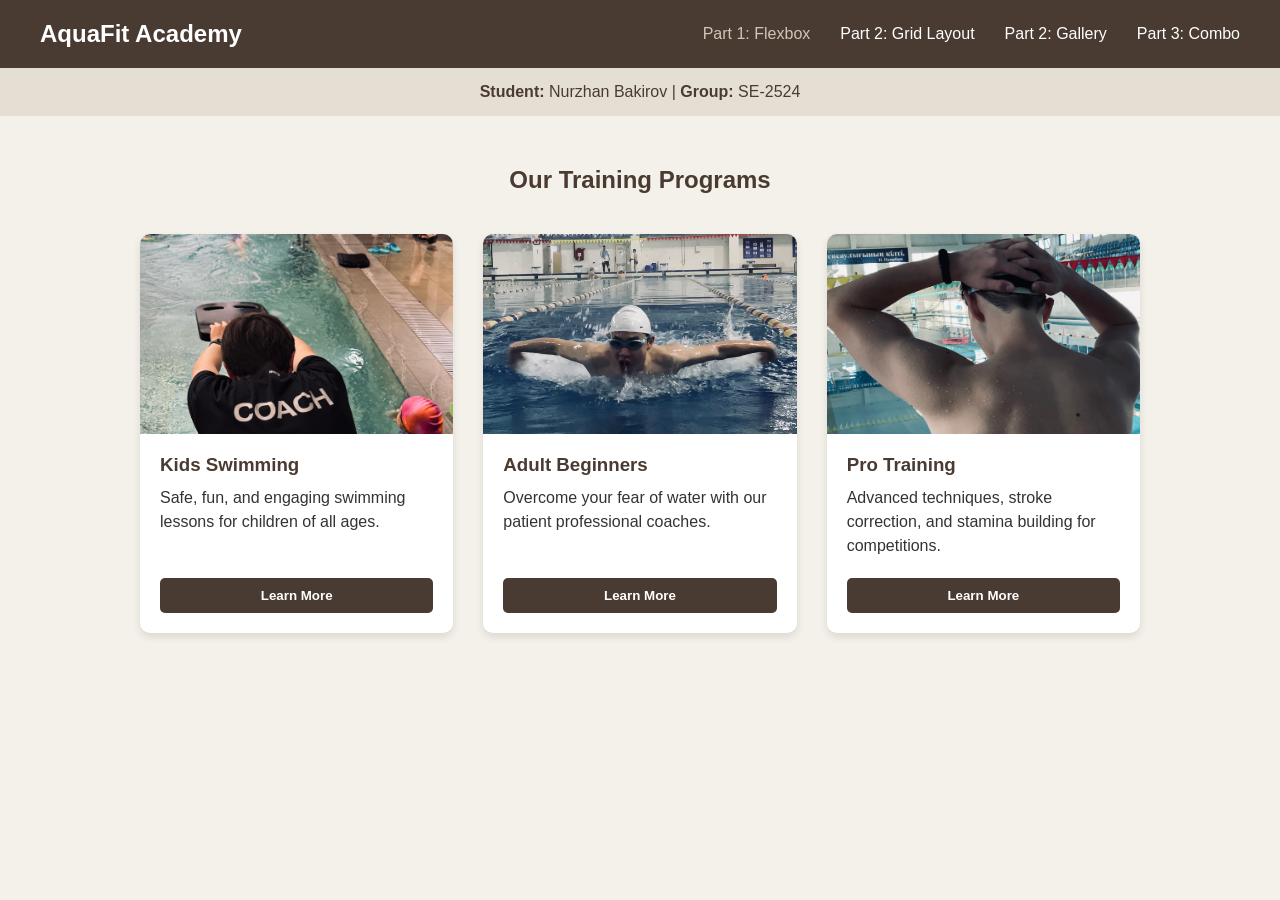
<file: index.html>
<!DOCTYPE html>
<html lang="en">
<head>
    <meta charset="UTF-8">
    <meta name="viewport" content="width=device-width, initial-scale=1.0">
    <title>Assignment 2 - Flexbox</title>
    <link rel="stylesheet" href="styles.css">
</head>
<body>
    <header class="navbar">
        <div class="logo">AquaFit Academy</div>
        <ul class="nav-links">
            <li><a href="index.html" class="active">Part 1: Flexbox</a></li>
            <li><a href="layout.html">Part 2: Grid Layout</a></li>
            <li><a href="gallery.html">Part 2: Gallery</a></li>
            <li><a href="portfolio.html">Part 3: Combo</a></li>
        </ul>
    </header>

    <section class="student-info">
        <p><strong>Student:</strong> Nurzhan Bakirov | <strong>Group:</strong> SE-2524</p>
    </section>

    <main class="task-section">
        <h2>Our Training Programs</h2>
        <div class="card-container">
            <div class="card">
                <img src="kids.jpeg" alt="Kids Swimming">
                <div class="card-content">
                    <h3>Kids Swimming</h3>
                    <p>Safe, fun, and engaging swimming lessons for children of all ages.</p>
                    <button>Learn More</button>
                </div>
            </div>
            <div class="card">
                <img src="adult.jpg" alt="Adult Beginners">
                <div class="card-content">
                    <h3>Adult Beginners</h3>
                    <p>Overcome your fear of water with our patient professional coaches.</p>
                    <button>Learn More</button>
                </div>
            </div>
            <div class="card">
                <img src="pro.jpeg" alt="Pro Training">
                <div class="card-content">
                    <h3>Pro Training</h3>
                    <p>Advanced techniques, stroke correction, and stamina building for competitions.</p>
                    <button>Learn More</button>
                </div>
            </div>
        </div>
    </main>
</body>
</html>
</file>
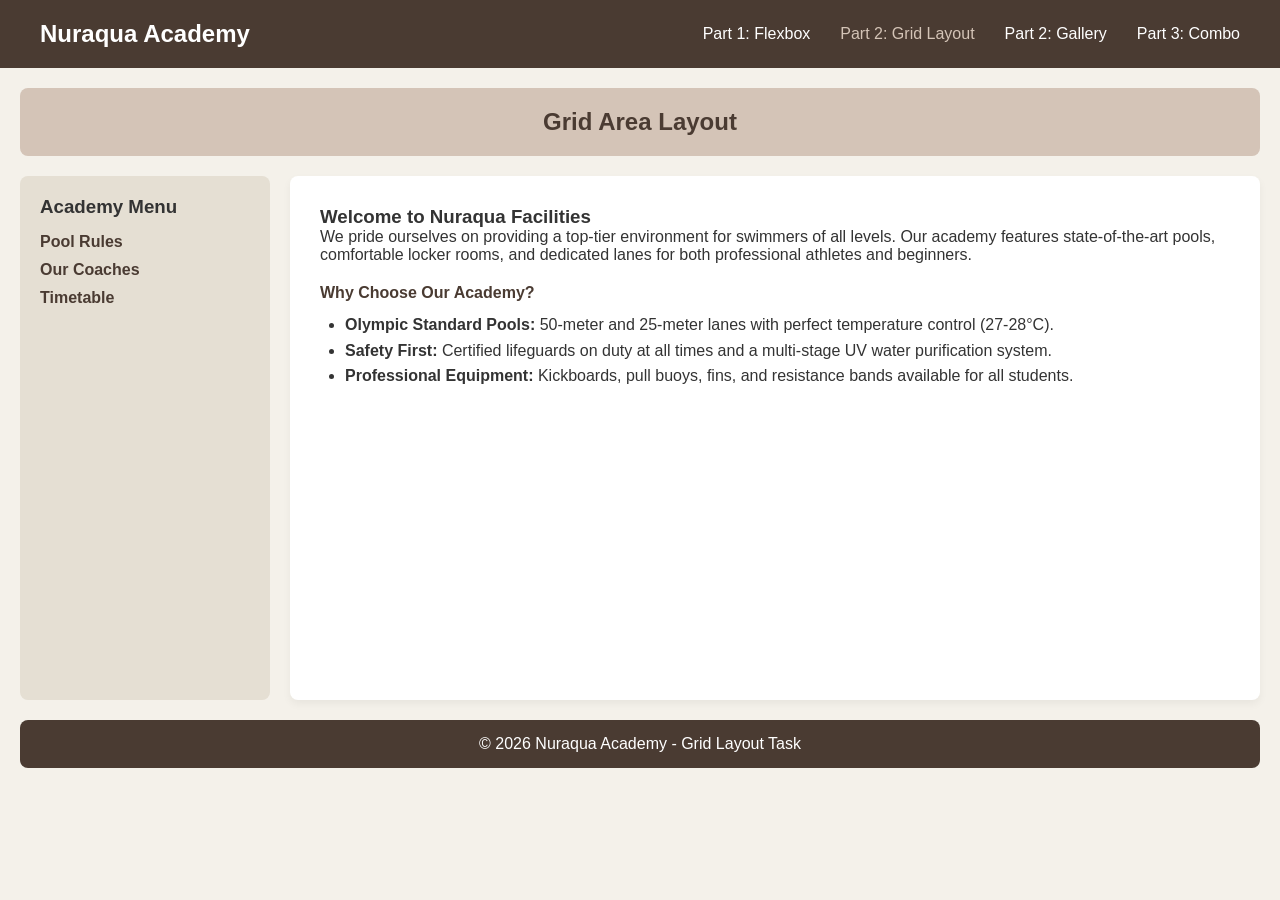
<file: layout.html>
<!DOCTYPE html>
<html lang="en">
<head>
    <meta charset="UTF-8">
    <meta name="viewport" content="width=device-width, initial-scale=1.0">
    <title>Assignment 2 - Grid Layout</title>
    <link rel="stylesheet" href="styles.css">
</head>
<body>
    <header class="navbar">
        <div class="logo">Nuraqua Academy</div>
        <ul class="nav-links">
            <li><a href="index.html">Part 1: Flexbox</a></li>
            <li><a href="layout.html" class="active">Part 2: Grid Layout</a></li>
            <li><a href="gallery.html">Part 2: Gallery</a></li>
            <li><a href="portfolio.html">Part 3: Combo</a></li>
        </ul>
    </header>

    <div class="grid-container">
        <header class="grid-header">
            <h2>Grid Area Layout</h2>
        </header>
        
        <aside class="grid-sidebar">
            <h3>Academy Menu</h3>
            <ul>
                <li>Pool Rules</li>
                <li>Our Coaches</li>
                <li>Timetable</li>
            </ul>
        </aside>
        
        <main class="grid-main">
            <h3>Welcome to Nuraqua Facilities</h3>
            <p>We pride ourselves on providing a top-tier environment for swimmers of all levels. Our academy features state-of-the-art pools, comfortable locker rooms, and dedicated lanes for both professional athletes and beginners.</p>
            
            <h4 style="margin-top: 20px; color: #4a3b32;">Why Choose Our Academy?</h4>
            <ul style="margin-top: 10px; margin-left: 25px; line-height: 1.6;">
                <li><strong>Olympic Standard Pools:</strong> 50-meter and 25-meter lanes with perfect temperature control (27-28°C).</li>
                <li><strong>Safety First:</strong> Certified lifeguards on duty at all times and a multi-stage UV water purification system.</li>
                <li><strong>Professional Equipment:</strong> Kickboards, pull buoys, fins, and resistance bands available for all students.</li>
            </ul>
        </main>
        
        <footer class="grid-footer">
            <p>&copy; 2026 Nuraqua Academy - Grid Layout Task</p>
        </footer>
    </div>
</body>
</html>
</file>
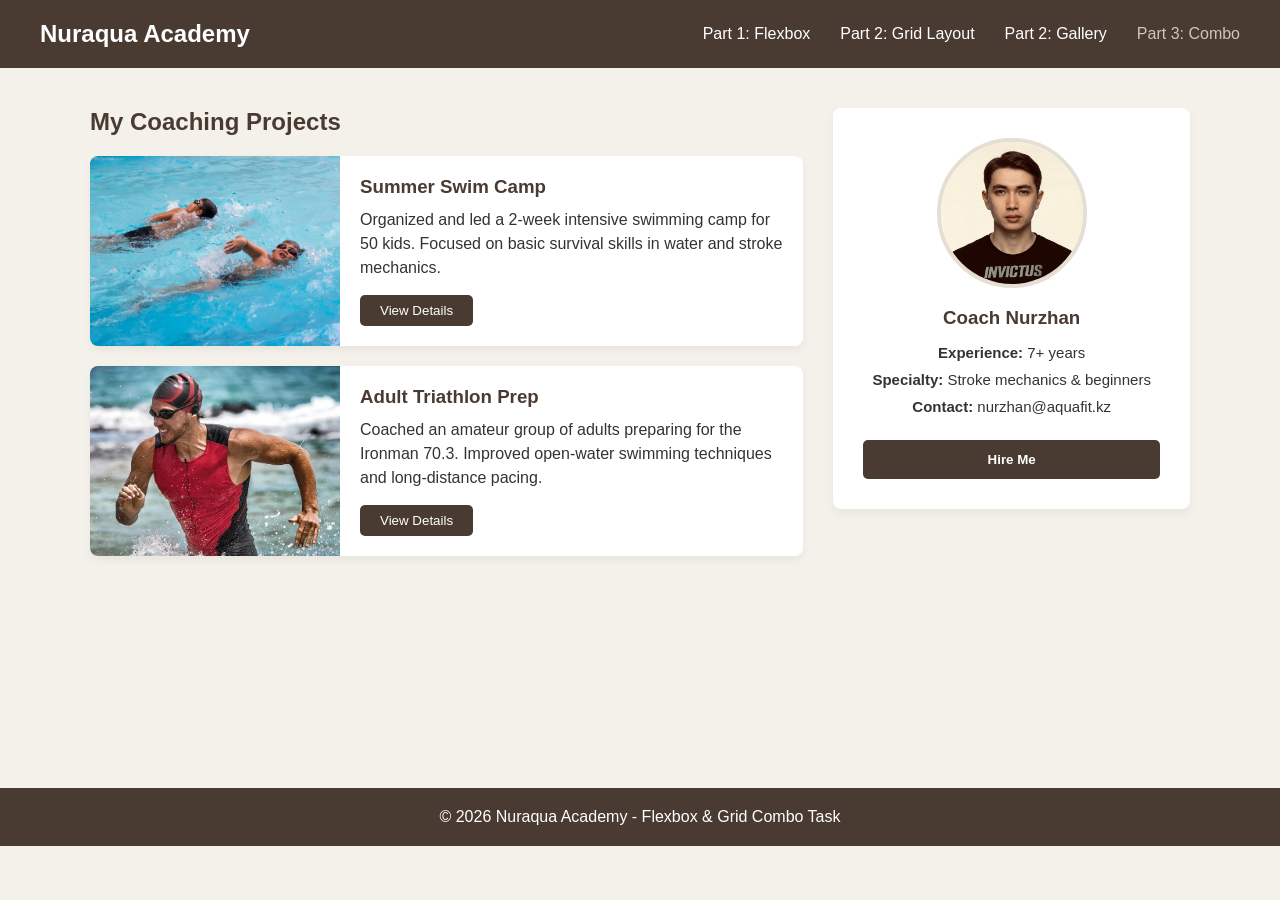
<file: portfolio.html>
<!DOCTYPE html>
<html lang="en">
<head>
    <meta charset="UTF-8">
    <meta name="viewport" content="width=device-width, initial-scale=1.0">
    <title>Assignment 2 - Combo Portfolio</title>
    <link rel="stylesheet" href="styles.css">
</head>
<body>
    <header class="navbar">
        <div class="logo">Nuraqua Academy</div>
        <ul class="nav-links">
            <li><a href="index.html">Part 1: Flexbox</a></li>
            <li><a href="layout.html">Part 2: Grid Layout</a></li>
            <li><a href="gallery.html">Part 2: Gallery</a></li>
            <li><a href="portfolio.html" class="active">Part 3: Combo</a></li>
        </ul>
    </header>

    <div class="combo-wrapper">
        <main class="combo-main-section">
            <section class="combo-projects">
                <h2>My Coaching Projects</h2>
                
                <div class="project-card">
                    <img src="Designing-Engaging-Activities-for-Swim-Schools-Summer-Camps-Blog-copy.webp" alt="Summer Camp">
                    <div class="project-info">
                        <h3>Summer Swim Camp</h3>
                        <p>Organized and led a 2-week intensive swimming camp for 50 kids. Focused on basic survival skills in water and stroke mechanics.</p>
                        <button>View Details</button>
                    </div>
                </div>

                <div class="project-card">
                    <img src="triat.jpg" alt="Triathlon Prep">
                    <div class="project-info">
                        <h3>Adult Triathlon Prep</h3>
                        <p>Coached an amateur group of adults preparing for the Ironman 70.3. Improved open-water swimming techniques and long-distance pacing.</p>
                        <button>View Details</button>
                    </div>
                </div>
            </section>

            <aside class="combo-sidebar">
                <img src="trainer.jpg" alt="Coach Nurzhan" class="profile-pic">
                <h3>Coach Nurzhan</h3>
                <p><strong>Experience:</strong> 7+ years</p>
                <p><strong>Specialty:</strong> Stroke mechanics & beginners</p>
                <p><strong>Contact:</strong> nurzhan@aquafit.kz</p>
                <button class="contact-btn">Hire Me</button>
            </aside>
        </main>
    </div>

    <footer class="combo-footer">
        <p>&copy; 2026 Nuraqua Academy - Flexbox & Grid Combo Task</p>
    </footer>
</body>
</html>
</file>
<file: styles.css>
* {
    margin: 0;
    padding: 0;
    box-sizing: border-box;
    font-family: Arial, sans-serif;
}

body {
    background-color: #f4f1ea;
    color: #333;
}

.navbar {
    display: flex;
    justify-content: space-between;
    align-items: center; 
    background-color: #4a3b32;
    padding: 20px 40px;
}

.navbar .logo {
    color: white;
    font-size: 24px;
    font-weight: bold;
}

.navbar .nav-links {
    display: flex;
    gap: 30px; 
    list-style: none;
}

.navbar .nav-links a {
    color: white;
    text-decoration: none;
    font-size: 16px;
    transition: color 0.3s ease;
}

.navbar .nav-links a.active, .navbar .nav-links a:hover {
    color: #d4c4b7;
}

.student-info {
    text-align: center;
    padding: 15px;
    background-color: #e5dfd3;
    color: #4a3b32;
}

.task-section {
    padding: 50px 20px;
}

.task-section h2 {
    text-align: center;
    margin-bottom: 40px;
    color: #4a3b32;
}

.card-container {
    display: flex; 
    justify-content: center;
    gap: 30px; 
    max-width: 1000px;
    margin: 0 auto;
}

.card {
    background-color: white;
    border-radius: 10px;
    overflow: hidden;
    display: flex;
    flex-direction: column;
    flex: 1; 
    box-shadow: 0 4px 8px rgba(0,0,0,0.1);
    transition: transform 0.3s ease, box-shadow 0.3s ease;
}

.card:hover {
    transform: translateY(-10px);
    box-shadow: 0 10px 20px rgba(0,0,0,0.2);
}

.card img {
    width: 100%;
    height: 200px;
    object-fit: cover;
}

.card-content {
    padding: 20px;
    display: flex;
    flex-direction: column;
    flex-grow: 1; 
}

.card-content h3 {
    margin-bottom: 10px;
    color: #4a3b32;
}

.card-content p {
    margin-bottom: 20px;
    line-height: 1.5;
    flex-grow: 1; 
}

.card-content button {
    padding: 10px;
    background-color: #4a3b32;
    color: white;
    border: none;
    border-radius: 5px;
    cursor: pointer;
    font-weight: bold;
    transition: background-color 0.3s ease;
}

.card-content button:hover {
    background-color: #6b564a;
}

.grid-container {
    display: grid;
    grid-template-columns: 250px 1fr;
    grid-template-rows: auto 1fr auto;
    grid-template-areas: 
        "header header"
        "sidebar main"
        "footer footer";
    gap: 20px;
    padding: 20px;
    min-height: 80vh;
    background-color: #f4f1ea;
}

.grid-header {
    grid-area: header;
    background-color: #d4c4b7;
    padding: 20px;
    text-align: center;
    border-radius: 8px;
    color: #4a3b32;
}

.grid-sidebar {
    grid-area: sidebar;
    background-color: #e5dfd3;
    padding: 20px;
    border-radius: 8px;
}

.grid-sidebar ul {
    list-style-type: none;
    margin-top: 15px;
}

.grid-sidebar ul li {
    margin-bottom: 10px;
    font-weight: bold;
    color: #4a3b32;
    cursor: pointer;
}

.grid-main {
    grid-area: main;
    background-color: white;
    padding: 30px;
    border-radius: 8px;
    box-shadow: 0 4px 8px rgba(0,0,0,0.05);
}

.grid-footer {
    grid-area: footer;
    background-color: #4a3b32;
    color: white;
    text-align: center;
    padding: 15px;
    border-radius: 8px;
}

.gallery-section {
    padding: 50px 20px;
}

.gallery-section h2 {
    text-align: center;
    margin-bottom: 30px;
    color: #4a3b32;
}

.gallery-container {
    display: grid;
    grid-template-columns: repeat(3, 1fr);
    gap: 15px; 
    max-width: 1000px;
    margin: 0 auto;
}

.gallery-item {
    position: relative;
    overflow: hidden;
    border-radius: 8px;
    aspect-ratio: 1 / 1; 
}

.gallery-item img {
    width: 100%;
    height: 100%;
    object-fit: cover;
    transition: transform 0.4s ease;
}

.gallery-overlay {
    position: absolute;
    top: 0;
    left: 0;
    width: 100%;
    height: 100%;
    background-color: rgba(74, 59, 50, 0.7);
    display: flex;
    justify-content: center;
    align-items: center;
    opacity: 0; 
    transition: opacity 0.4s ease;
}

.gallery-overlay span {
    color: white;
    font-size: 20px;
    font-weight: bold;
    transform: translateY(20px);
    transition: transform 0.4s ease;
}

.gallery-item:hover img {
    transform: scale(1.1); 
}

.gallery-item:hover .gallery-overlay {
    opacity: 1; 
}

.gallery-item:hover .gallery-overlay span {
    transform: translateY(0); 
}

.combo-wrapper {
    padding: 40px;
    background-color: #f4f1ea;
    min-height: 80vh;
    display: flex;
    flex-direction: column;
}

.combo-main-section {
    display: grid;
    grid-template-columns: 2fr 1fr; 
    gap: 30px;
    max-width: 1100px;
    margin: 0 auto 40px auto;
    flex-grow: 1;
}

.combo-projects h2 {
    margin-bottom: 20px;
    color: #4a3b32;
}

.project-card {
    display: flex;
    background-color: white;
    border-radius: 8px;
    overflow: hidden;
    margin-bottom: 20px;
    box-shadow: 0 4px 8px rgba(0,0,0,0.05);
}

.project-card img {
    width: 250px;
    object-fit: cover;
}

.project-info {
    display: flex;
    flex-direction: column;
    padding: 20px;
    flex-grow: 1;
}

.project-info h3 {
    color: #4a3b32;
    margin-bottom: 10px;
}

.project-info p {
    flex-grow: 1; 
    margin-bottom: 15px;
    line-height: 1.5;
}

.project-info button {
    align-self: flex-start; 
    padding: 8px 20px;
    background-color: #4a3b32;
    color: white;
    border: none;
    border-radius: 5px;
    cursor: pointer;
    transition: 0.3s;
}

.project-info button:hover {
    background-color: #6b564a;
}

.combo-sidebar {
    background-color: white;
    padding: 30px;
    border-radius: 8px;
    text-align: center;
    box-shadow: 0 4px 8px rgba(0,0,0,0.05);
    height: fit-content; 
}

.combo-sidebar .profile-pic {
    width: 150px;
    height: 150px;
    border-radius: 50%;
    object-fit: cover;
    margin-bottom: 15px;
    border: 4px solid #e5dfd3;
}

.combo-sidebar h3 {
    margin-bottom: 15px;
    color: #4a3b32;
}

.combo-sidebar p {
    margin-bottom: 10px;
    font-size: 15px;
}

.contact-btn {
    margin-top: 15px;
    padding: 12px;
    width: 100%;
    background-color: #4a3b32;
    color: white;
    border: none;
    border-radius: 5px;
    cursor: pointer;
    font-weight: bold;
}

.combo-footer {
    background-color: #4a3b32;
    color: white;
    text-align: center;
    padding: 20px;
}
</file>
